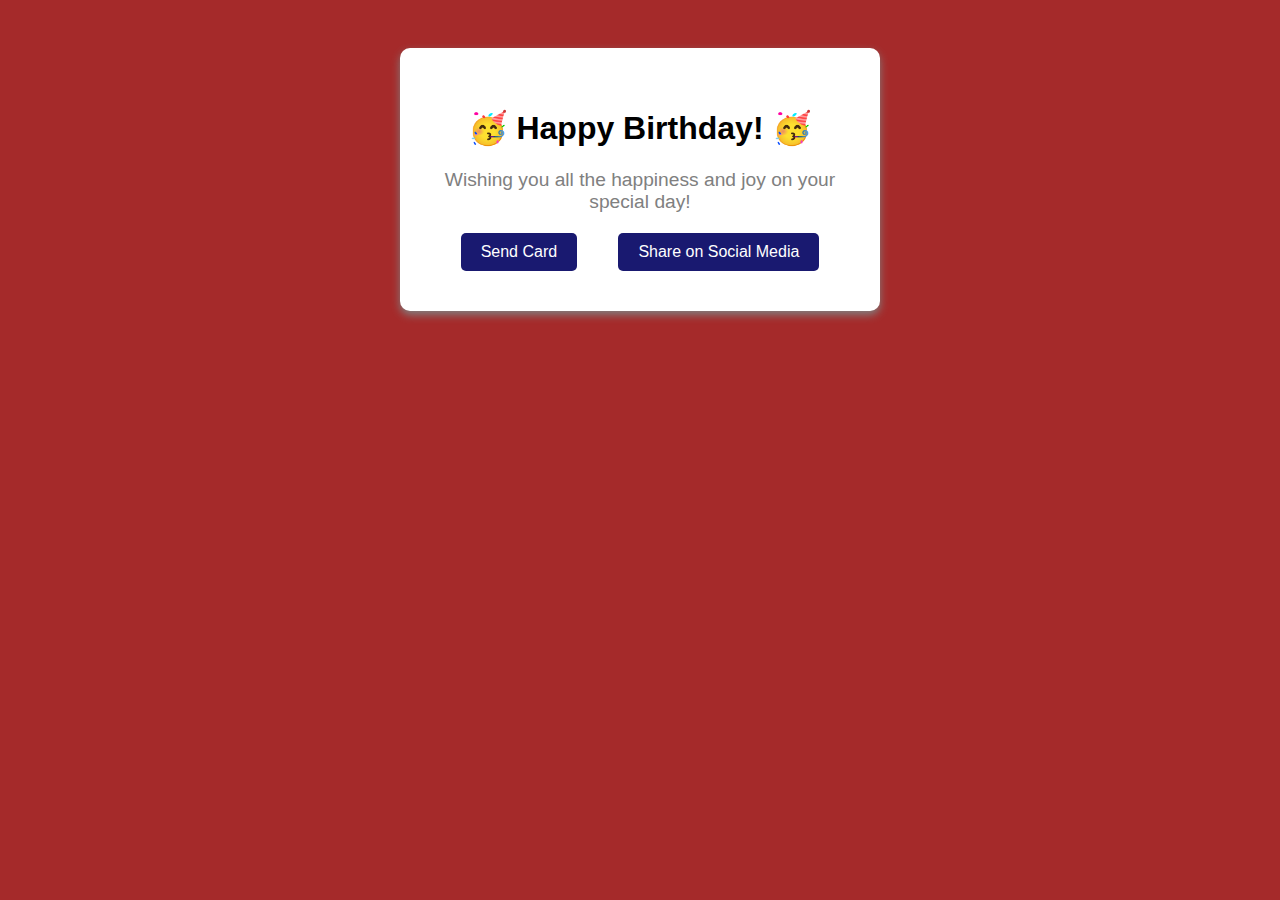
<file: 02_greetings_card/index.html>
<!DOCTYPE html>
<html lang="en">
  <head>
    <meta charset="utf-8" />
    <meta name="viewport" content="width=device-width, initial-scale=1.0" />
    <title>Greeting Card</title>
    <link href="styles.css" rel="stylesheet" />
  </head>
  <body>
    <div class="card" id="greeting-card">
      <h1>Happy Birthday!</h1>

      <p class="message">
        Wishing you all the happiness and joy on your special day!
      </p>

      <div class="card-links">
        <a href="#send" class="send-link">Send Card</a>
        <a href="#share" class="share-link">Share on Social Media</a>
      </div>
    </div>

    <section id="send">
      <h2>Sending your card...</h2>
      <p>Card successfully sent to your recipient!</p>
    </section>

    <section id="share">
      <h2>Sharing your card...</h2>
      <p>Your card was shared on social media!</p>
    </section>
  </body>
</html>
</file>
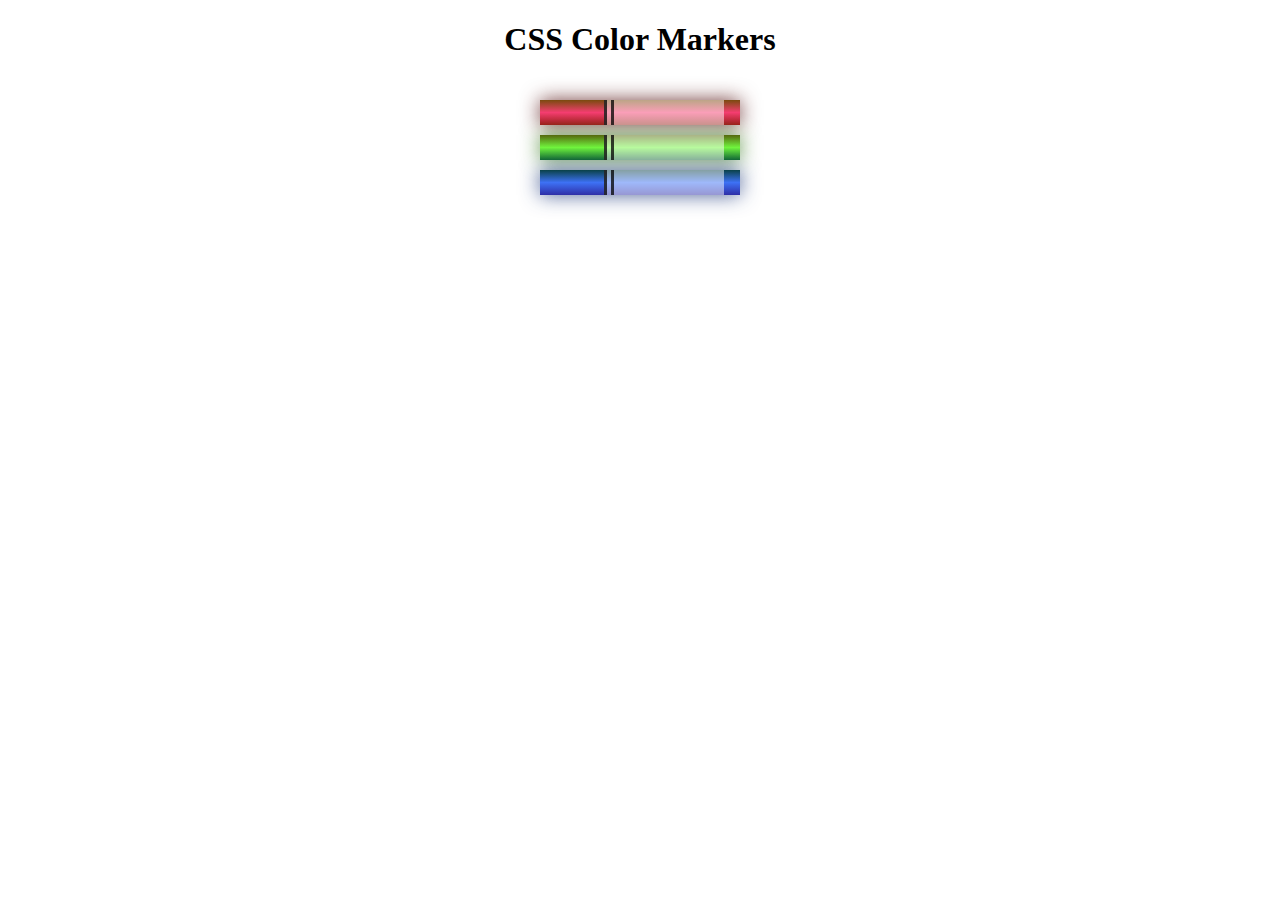
<file: 03_coloured_markers/index.html>
<!DOCTYPE html>
<html lang="en">
  <head>
    <meta charset="utf-8" />
    <meta name="viewport" content="width=device-width, initial-scale=1.0" />
    <title>Colored Markers</title>
    <link rel="stylesheet" href="styles.css" />
  </head>
  <body>
    <h1>CSS Color Markers</h1>
    <div class="container">
      <div class="marker red">
        <div class="cap"></div>
        <div class="sleeve"></div>
      </div>
      <div class="marker green">
        <div class="cap"></div>
        <div class="sleeve"></div>
      </div>
      <div class="marker blue">
        <div class="cap"></div>
        <div class="sleeve"></div>
      </div>
    </div>
  </body>
</html>
</file>
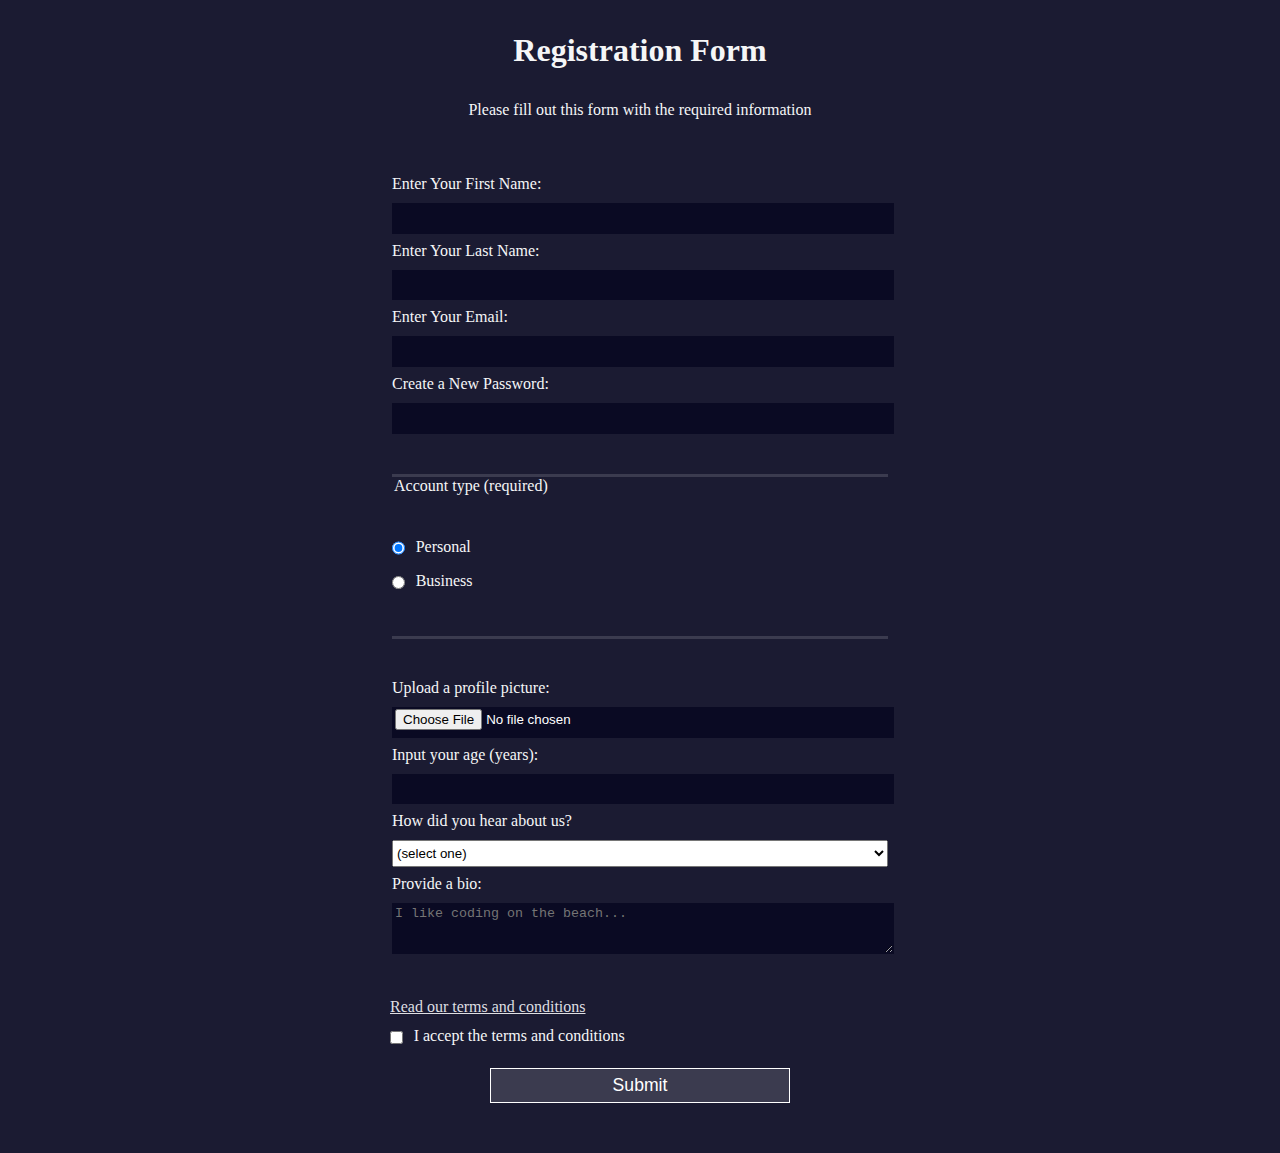
<file: 04_registration_form/index.html>
<!DOCTYPE html>
<html lang="en">
  <head>
    <meta charset="UTF-8" />
    <title>Registration Form</title>
    <link rel="stylesheet" href="styles.css" />
  </head>
  <body>
    <h1>Registration Form</h1>
    <p>Please fill out this form with the required information</p>
    <form method="post" action="https://register-demo.freecodecamp.org">
      <fieldset>
        <label for="first-name"
          >Enter Your First Name:
          <input id="first-name" name="first-name" type="text" required
        /></label>
        <label for="last-name"
          >Enter Your Last Name:
          <input id="last-name" name="last-name" type="text" required
        /></label>
        <label for="email"
          >Enter Your Email:
          <input id="email" name="email" type="email" required
        /></label>
        <label for="new-password"
          >Create a New Password:
          <input
            id="new-password"
            name="new-password"
            type="password"
            pattern="[a-z0-5]{8,}"
            required
        /></label>
      </fieldset>
      <fieldset>
        <legend>Account type (required)</legend>
        <label for="personal-account"
          ><input
            id="personal-account"
            type="radio"
            name="account-type"
            value="personal"
            class="inline"
            checked
          />
          Personal</label
        >
        <label for="business-account"
          ><input
            id="business-account"
            type="radio"
            name="account-type"
            value="business"
            class="inline"
          />
          Business</label
        >
      </fieldset>
      <fieldset>
        <label for="profile-picture"
          >Upload a profile picture:
          <input id="profile-picture" type="file" name="file"
        /></label>
        <label for="age"
          >Input your age (years):
          <input id="age" type="number" name="age" min="13" max="120"
        /></label>
        <label for="referrer"
          >How did you hear about us?
          <select id="referrer" name="referrer">
            <option value="">(select one)</option>
            <option value="1">freeCodeCamp News</option>
            <option value="2">freeCodeCamp YouTube Channel</option>
            <option value="3">freeCodeCamp Forum</option>
            <option value="4">Other</option>
          </select>
        </label>
        <label for="bio"
          >Provide a bio:
          <textarea
            id="bio"
            name="bio"
            rows="3"
            cols="30"
            placeholder="I like coding on the beach..."
          ></textarea>
        </label>
      </fieldset>
      <a href="https://www.freecodecamp.org/news/terms-of-service"
        >Read our terms and conditions</a
      >
      <label for="terms-and-conditions">
        <input
          class="inline"
          name="terms"
          id="terms-and-conditions"
          type="checkbox"
          required
        />
        I accept the terms and conditions
      </label>
      <input type="submit" value="Submit" />
    </form>
  </body>
</html>
</file>
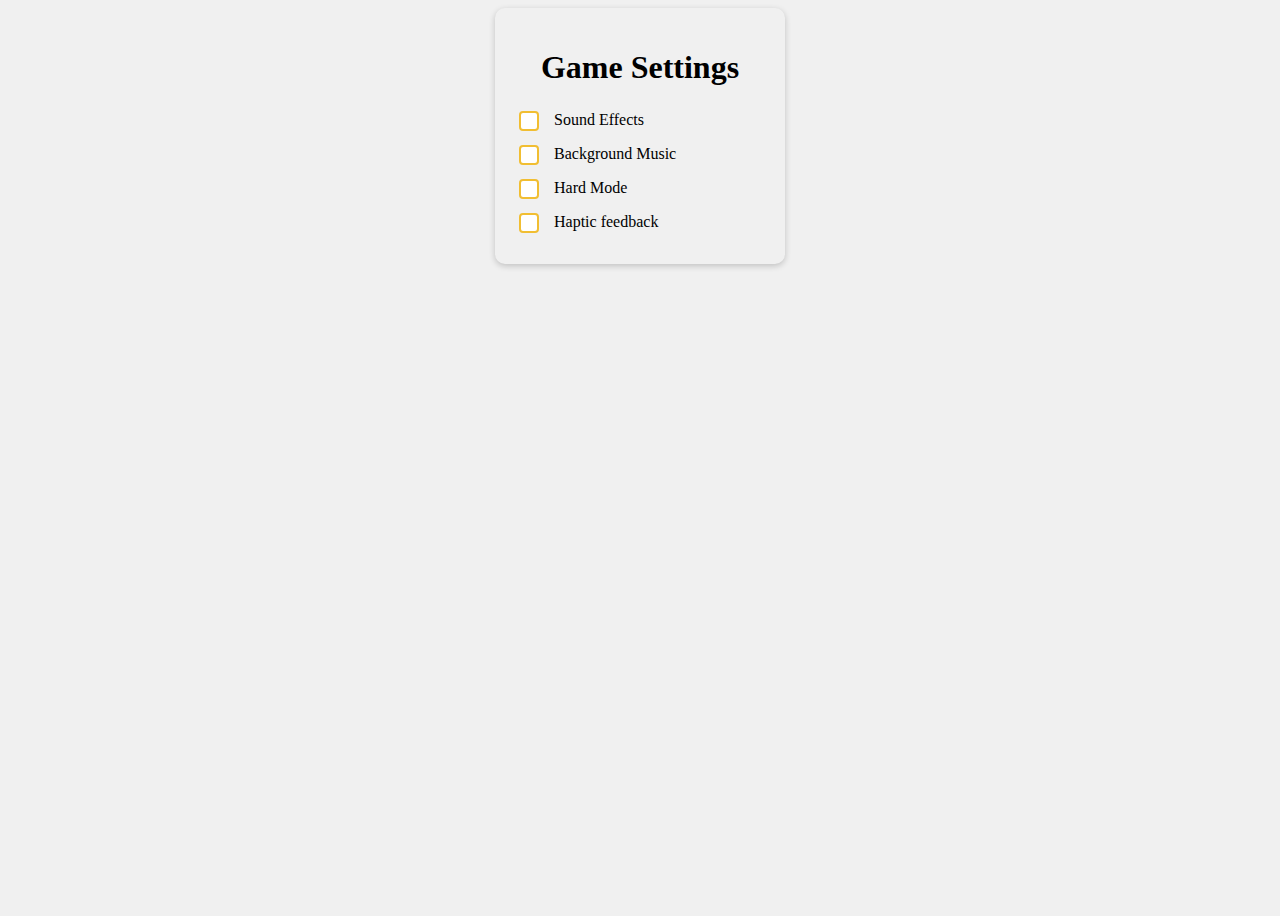
<file: 05_game_settings_panel/index.html>
<!DOCTYPE html>
<html lang="en">
  <head>
    <meta charset="UTF-8" />
    <meta name="viewport" content="width=device-width, initial-scale=1.0" />
    <title>Game Settings Panel</title>
    <link rel="stylesheet" href="styles.css" />
  </head>
  <body>
    <div class="settings-card">
      <h1>Game Settings</h1>
      <label> <input type="checkbox" />Sound Effects</label>
      <label> <input type="checkbox" />Background Music</label>
      <label> <input type="checkbox" />Hard Mode</label>
      <label> <input type="checkbox" />Haptic feedback</label>
    </div>
  </body>
</html>
</file>
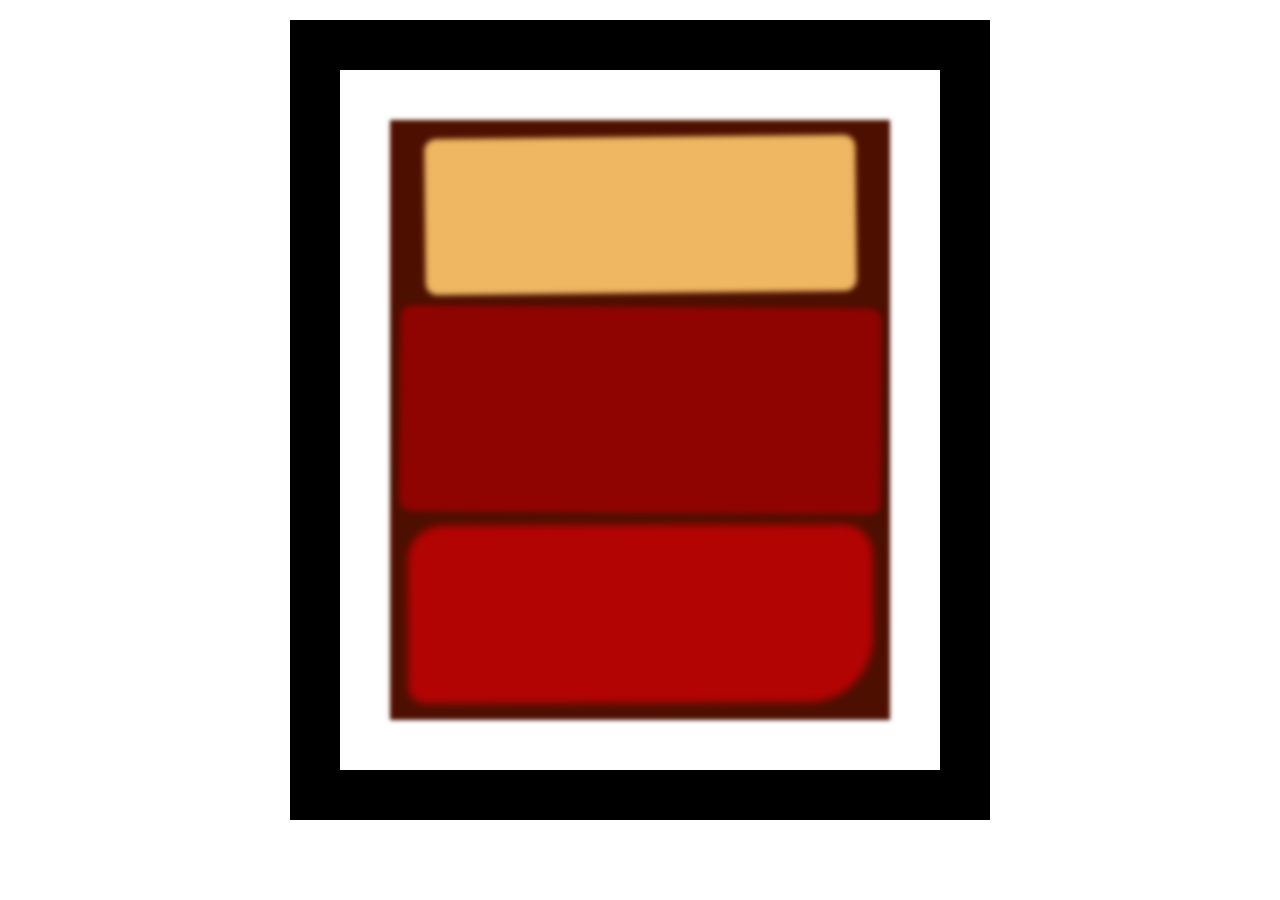
<file: 06_rothko_painting/index.html>
<!DOCTYPE html>
<html lang="en">
  <head>
    <meta charset="UTF-8" />
    <title>Rothko Painting</title>
    <link href="./styles.css" rel="stylesheet" />
  </head>
  <body>
    <div class="frame">
      <div class="canvas">
        <div class="one"></div>
        <div class="two"></div>
        <div class="three"></div>
      </div>
    </div>
  </body>
</html>
</file>
<file: 02_greetings_card/styles.css>
body {
  font-family: Arial, sans-serif;
  padding: 40px;
  text-align: center;
  background-color: brown;
}

.card {
  background-color: white;
  max-width: 400px;
  padding: 40px;
  margin: 0 auto;
  border-radius: 10px;
  box-shadow: 0 4px 8px gray;
  transition: transform 0.3s, background-color 0.3s ease;
}

.card:hover {
  background-color: khaki;
  transform: scale(1.1);
}

h1::before {
  content: "🥳 ";
}

h1::after {
  content: " 🥳";
}

.message {
  font-size: 1.2em;
  color: gray;
  margin-bottom: 20px;
}

.card-links {
  margin-top: 20px;
  display: flex;
  justify-content: space-around;
}

.card-links a {
  text-decoration: none;
  font-size: 1em;
  padding: 10px 20px;
  border-radius: 5px;
  color: white;
  background-color: midnightblue;
  transition: background-color 0.3s ease;
}

.card-links a:hover {
  background-color: orangered;
}

.card-links a:active {
  background-color: midnightblue;
}

.card-links a:focus {
  outline: 2px solid yellow;
}

.card-links a:visited {
  color: crimson;
}

section {
  margin: 20px auto;
  max-width: 600px;
  background-color: whitesmoke;
  padding: 20px;
  border-radius: 10px;
  display: none;
}

section:hover {
  transform: skewX(10deg);
}

section:target {
  display: block;
}
</file>
<file: 03_coloured_markers/styles.css>
h1 {
  text-align: center;
}

.container {
  background-color: rgb(255, 255, 255);
  padding: 10px 0;
}

.marker {
  width: 200px;
  height: 25px;
  margin: 10px auto;
}

.cap {
  width: 60px;
  height: 25px;
}

.sleeve {
  width: 110px;
  height: 25px;
  background-color: rgba(255, 255, 255, 0.5);
  border-left: 10px double rgba(0, 0, 0, 0.75);
}

.cap,
.sleeve {
  display: inline-block;
}

.red {
  background: linear-gradient(
    rgb(122, 74, 14),
    rgb(245, 62, 113),
    rgb(162, 27, 27)
  );
  box-shadow: 0 0 20px 0 rgba(83, 14, 14, 0.8);
}

.green {
  background: linear-gradient(#55680d, #71f53e, #116c31);
  box-shadow: 0 0 20px 0 #3b7e20cc;
}

.blue {
  background: linear-gradient(
    hsl(186, 76%, 16%),
    hsl(223, 90%, 60%),
    hsl(240, 56%, 42%)
  );
  box-shadow: 0 0 20px 0 hsla(223, 59%, 31%, 0.8);
}
</file>
<file: 04_registration_form/styles.css>
body {
  width: 100%;
  height: 100vh;
  margin: 0;
  background-color: #1b1b32;
  color: #f5f6f7;
  font-family: Tahoma;
  font-size: 16px;
}

h1,
p {
  margin: 1em auto;
  text-align: center;
}

form {
  width: 60vw;
  max-width: 500px;
  min-width: 300px;
  margin: 0 auto;
  padding-bottom: 2em;
}

fieldset {
  border: none;
  padding: 2rem 0;
  border-bottom: 3px solid #3b3b4f;
}

fieldset:last-of-type {
  border-bottom: none;
}

label {
  display: block;
  margin: 0.5rem 0;
}

input,
textarea,
select {
  margin: 10px 0 0 0;
  width: 100%;
  min-height: 2em;
}

input,
textarea {
  background-color: #0a0a23;
  border: 1px solid #0a0a23;
  color: #ffffff;
}

.inline {
  width: unset;
  margin: 0 0.5em 0 0;
  vertical-align: middle;
}

input[type="submit"] {
  display: block;
  width: 60%;
  margin: 1em auto;
  height: 2em;
  font-size: 1.1rem;
  background-color: #3b3b4f;
  border-color: white;
  min-width: 300px;
}

input[type="file"] {
  padding: 1px 2px;
}

a {
  color: #dfdfe2;
}
</file>
<file: 05_game_settings_panel/styles.css>
body {
  height: 100vh;
  background-color: #f0f0f0;
  text-align: center;
}

.settings-card {
  max-width: 250px;
  padding: 20px;
  border-radius: 10px;
  box-shadow: 0 2px 6px rgba(0, 0, 0, 0.2);
  margin: auto;
  text-align: left;
}

h1 {
  text-align: center;
}

label {
  display: block;
  cursor: pointer;
  margin: 8px auto;
}

input[type="checkbox"] {
  width: 20px;
  height: 20px;
  cursor: pointer;
  appearance: none;
  border: 2px solid #f1be32;
  border-radius: 4px;
  background-color: white;
  transition: all 0.3s;
  vertical-align: middle;
  margin-right: 15px;
}

input[type="checkbox"]:checked {
  background-color: #f1be32;
  border-color: #e2a60d;
}

input[type="checkbox"]:checked::after {
  content: "✓";
  display: block;
  text-align: center;
  font-weight: bold;
  color: white;
  line-height: 20px;
}
</file>
<file: 06_rothko_painting/styles.css>
.canvas {
  width: 500px;
  height: 600px;
  background-color: #4d0f00;
  overflow: hidden;
  filter: blur(2px);
}

.frame {
  border: 50px solid black;
  width: 500px;
  padding: 50px;
  margin: 20px auto;
}

.one {
  width: 425px;
  height: 150px;
  background-color: #efb762;
  margin: 20px auto;
  box-shadow: 0 0 3px 3px #efb762;
  border-radius: 9px;
  transform: rotate(-0.6deg);
}

.two {
  width: 475px;
  height: 200px;
  background-color: #8f0401;
  margin: 0 auto 20px;
  box-shadow: 0 0 3px 3px #8f0401;
  border-radius: 8px 10px;
  transform: rotate(0.4deg);
}

.one,
.two {
  filter: blur(1px);
}

.three {
  width: 91%;
  height: 28%;
  background-color: #b20403;
  margin: auto;
  filter: blur(2px);
  box-shadow: 0 0 5px 5px #b20403;
  border-radius: 30px 25px 60px 12px;
  transform: rotate(-0.2deg);
}
</file>
